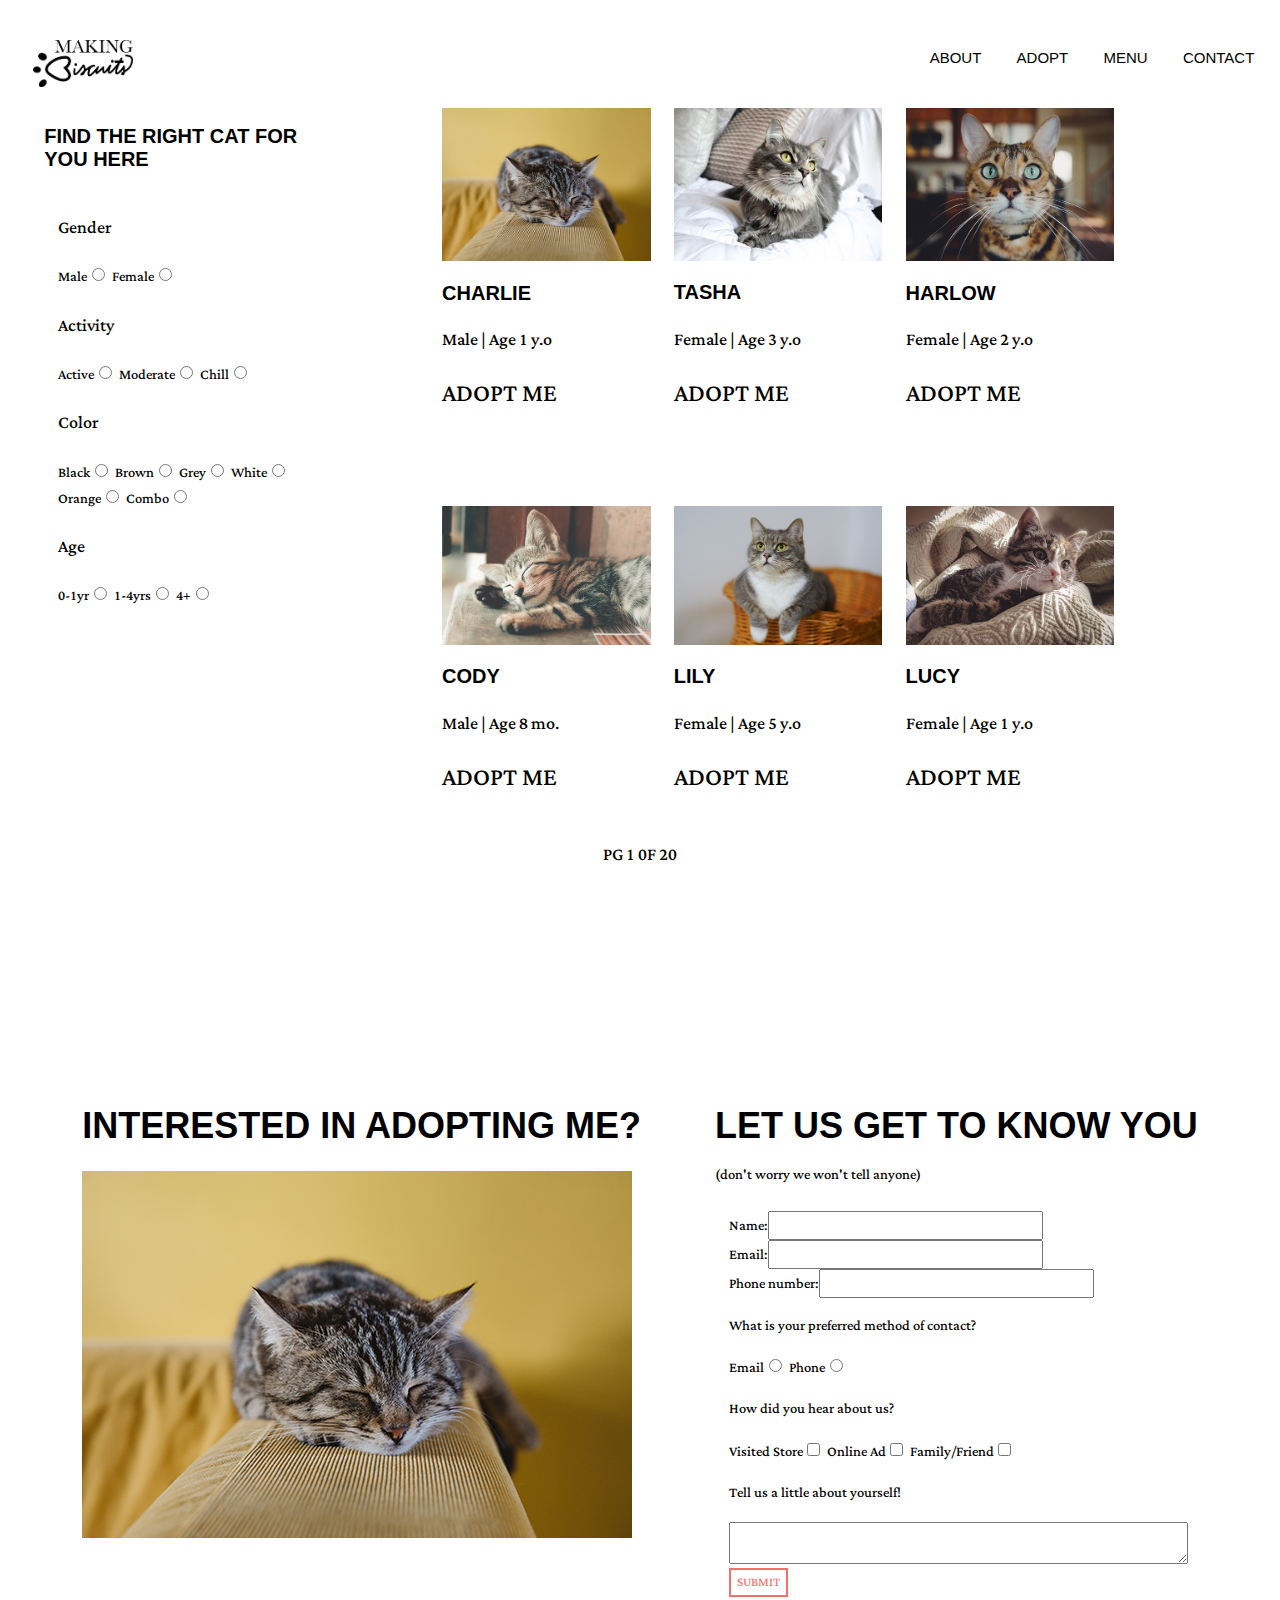
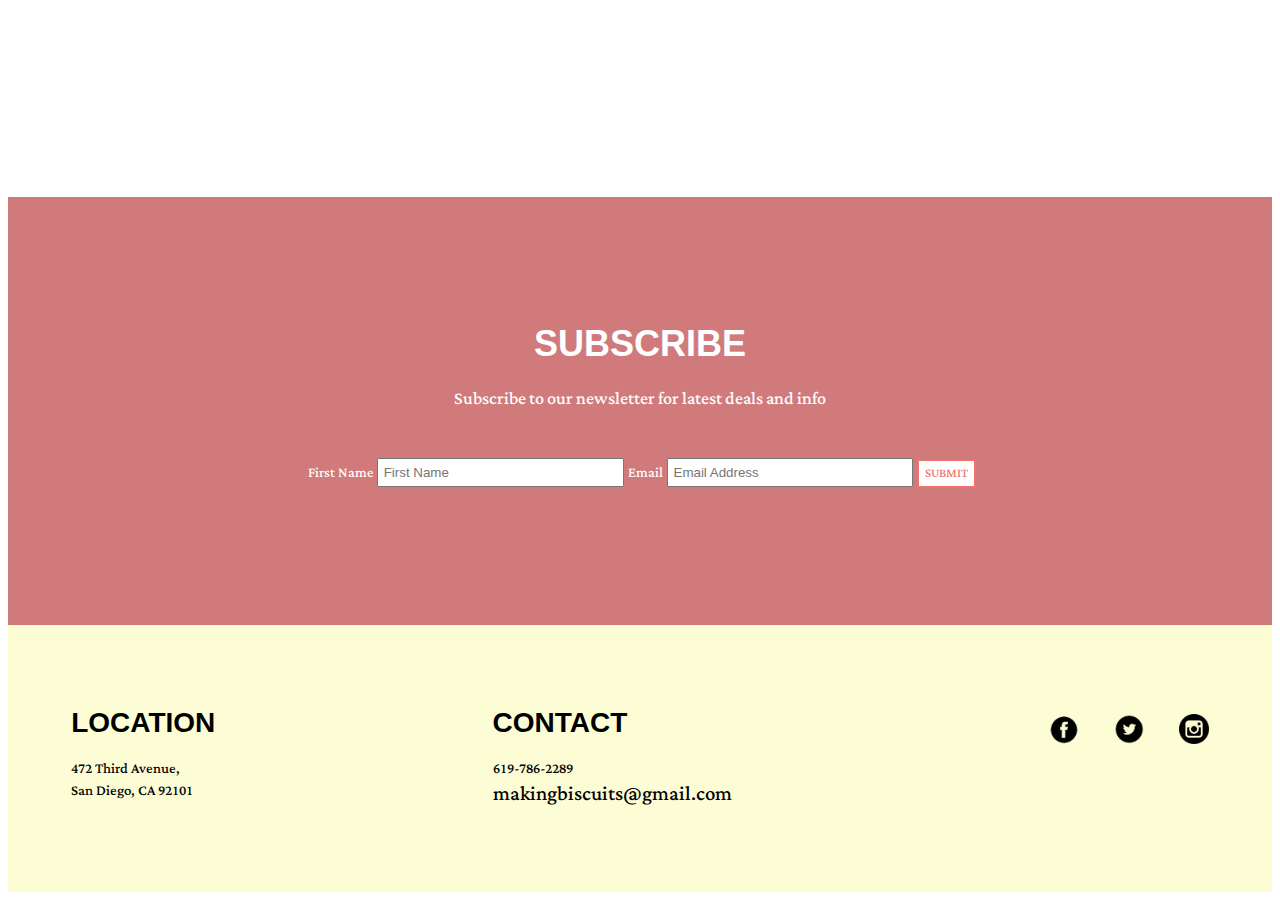
<file: makingbiscuits-web/adopt.html>
<!doctype html>
<html>
<head>
<meta charset="UTF-8">
<title>adopt</title>
<link href="css/css.css" rel="stylesheet" type="text/css" media="screen">
<link href="https://fonts.googleapis.com/css?family=Lateef|Sacramento" rel="stylesheet">
</head>

<body>
<div class="container">
		
	<header>
		<h1><a href="index.html"><img src="images/making biscuits logo-BLK.png" width="100px" alt="Making Biscuits"></a></h1>
		
	<nav id="menu-nav">
		
		<ul>
			<li><a href="index.html">About</a></li>
			<li><a href="adopt.html">Adopt</a></li>
			<li><a href="menu.html">Menu</a></li>
			<li><a href="#contact">Contact</a></li>
		</ul>
	</nav>
	</header>
	
<div class="choose-cat">
	
	<div class="options">
		
	<div class="wrap-content">
		
	<div class="filter">
		
		<div class="head" data-accordion="perfect-cat">
			
			<h2>Find the right cat for you here</h2>
		</div>
		
		<fieldset class="collapse" data-accordion-content="perfect-cat">
			
		<section>
			<p>Gender</p>
			<label for="male">Male</label><input type="radio" name="gender" value="male" id="male">
			<label for="female">Female</label><input type="radio" name="gender" value="female" id="female">
		</section>
			
		<section>
			<p>Activity</p>
			<label for="active">Active</label><input type="radio" name="activity" value="active" id="active">
			<label for="moderate">Moderate</label><input type="radio" name="activity" value="moderate" id="moderate">
			<label for="chill">Chill</label><input type="radio" name="activity" value="chill" id="chill">
		</section>
			
		<section>
			<p>Color</p>
			<label for="black">Black</label><input type="radio" name="color" value="black" id="black">
			<label for="brown">Brown</label><input type="radio" name="color" value="brown" id="brown">
			<label for="grey">Grey</label><input type="radio" name="color" value="grey" id="grey">
			<label for="white">White</label><input type="radio" name="color" value="white" id="white">
			<label for="orange">Orange</label><input type="radio" name="color" value="orange" id="orange">
			<label for="combo">Combo</label><input type="radio" name="color" value="combo" id="combo">
		</section>
			
		<section>
			<p>Age</p>
			<label for="one">0-1yr</label><input type="radio" name="age" value="one" id="one">
			<label for="four">1-4yrs</label><input type="radio" name="age" value="four" id="four">
			<label for="plus">4+</label><input type="radio" name="age" value="plus" id="plus">
		</section>
			
		</fieldset>
		</div>
		</div>
	</div>
	
	<div class="selection">
		<div class="cats-row-1">
		<section class="cat-adopt">
			<img src="images/cat2-new.jpg" alt="charlie">
			<h2>Charlie</h2>
				<p>Male | Age 1 y.o</p>
			<p><a href="#info">ADOPT ME</a></p>
		</section>
		
		<section class="cat-adopt">
			<img src="images/tasha-new.jpg" alt="tasha">
			<h2>Tasha</h2>
				<p>Female | Age 3 y.o</p>
			<p><a href="#info">ADOPT ME</a></p>
		</section>
		
		<section class="cat-adopt">
			<img src="images/cat4-new.jpg" alt="harlow">
			<h2>Harlow</h2>
				<p>Female | Age 2 y.o</p>
			<p><a href="#info">ADOPT ME</a></p>
		</section>
		</div>
		
		<div class="cats-row-2">
		<section class="cat-adopt">
			<img src="images/adopt-3.jpg" alt="cody">
			<h2>Cody</h2>
				<p>Male | Age 8 mo.</p>
			<p><a href="#info">ADOPT ME</a></p>
		</section>
		
		<section class="cat-adopt">
			<img src="images/adopt-5.jpg" alt="lily">
			<h2>Lily</h2>
				<p>Female | Age 5 y.o</p>
			<p><a href="#info">ADOPT ME</a></p>
		</section>
		
		<section class="cat-adopt">
			<img src="images/adopt-4.jpg" alt="lucy">
			<h2>Lucy</h2>
				<p>Female | Age 1 y.o</p>
			<p><a href="#info">ADOPT ME</a></p>
		</section>
		</div>
	</div>
	</div>
	<div class="pgnumber">
		<p>PG 1 0F 20</p>
		<i class="fas fa-angle-left"></i>
		<i class="fas fa-angle-right"></i>
	</div>
</div>	 
	<div id="info">
		<div class="image">
			<h1>Interested in Adopting Me?</h1>
			<img src="images/cat2.jpg" alt="charlie">
		</div>
		
		<div class="form">
			<form method="post" action="thankyou.html">
				
				<h1>Let us get to know you</h1>
				<p>(don't worry we won't tell anyone)</p>
				
			<fieldset>
				<label for="name">Name:</label><input type="text" name="name" id="name">
				<br>
				<label for="mailto">Email:</label><input type="email" name="mailto" id="mailto"><br>
				<label for="number">Phone number:</label><input type="text" name="number" id="number">
				<p>What is your preferred method of contact?</p>
				<label for="mail">Email</label><input type="radio" name="select" value="mail" id="mail">
				<label for="phone">Phone</label><input type="radio" name="select" value="phone" id="phone">
				<p>How did you hear about us?</p>
				<label for="visit">Visited Store</label><input type="checkbox" name="how" value="visit" id="visit">
				<label for="online">Online Ad</label><input type="checkbox" name="how" value="online" id="online">
				<label for="ff">Family/Friend</label><input type="checkbox" name="how" value="ff" id="ff">
				<p>Tell us a little about yourself!</p>
				<textarea name="comments" id="comments"></textarea>
				<input type="submit" value="Submit">

			</fieldset>
			</form>
		</div>
	</div>
	
		<div class="subscribe">
		<h1>Subscribe</h1>
		<p>Subscribe to our newsletter for latest deals and info</p>
			
			<form action="">
				<fieldset>
				<label for="firstname">First Name</label>
				<input type="text" name="firstname" placeholder="First Name"> 
				<label for="email">Email</label>
				<input type="email" id="email" name="emailaddress" placeholder="Email Address">
				<input type="submit" value="Submit">
				</fieldset>
			</form>
	</div>
		
		<footer>
			
		  <div class="foot">
							
			<div class="location">
				<h1>Location</h1>
				<p>472 Third Avenue,<br>San Diego, CA 92101</p>
			</div>
			
			<div class="contact-info">
					<h1>Contact</h1>
					<p>619-786-2289<br>
					<a href="mailto:makingbiscuits@gmail.com">makingbiscuits@gmail.com</a></p>
			</div>
		
		
			<div class="social">
				<ul>
					<li><img src="images/facebook.png" alt="facebook"></li>
					<li><img src="images/twitter.png" alt="twitter"></li>
					<li><img src="images/instagram.png" alt="instagram"></li>
				</ul>
			</div>
			</div>
		</footer>
</div>
</body>
</html>
</file>
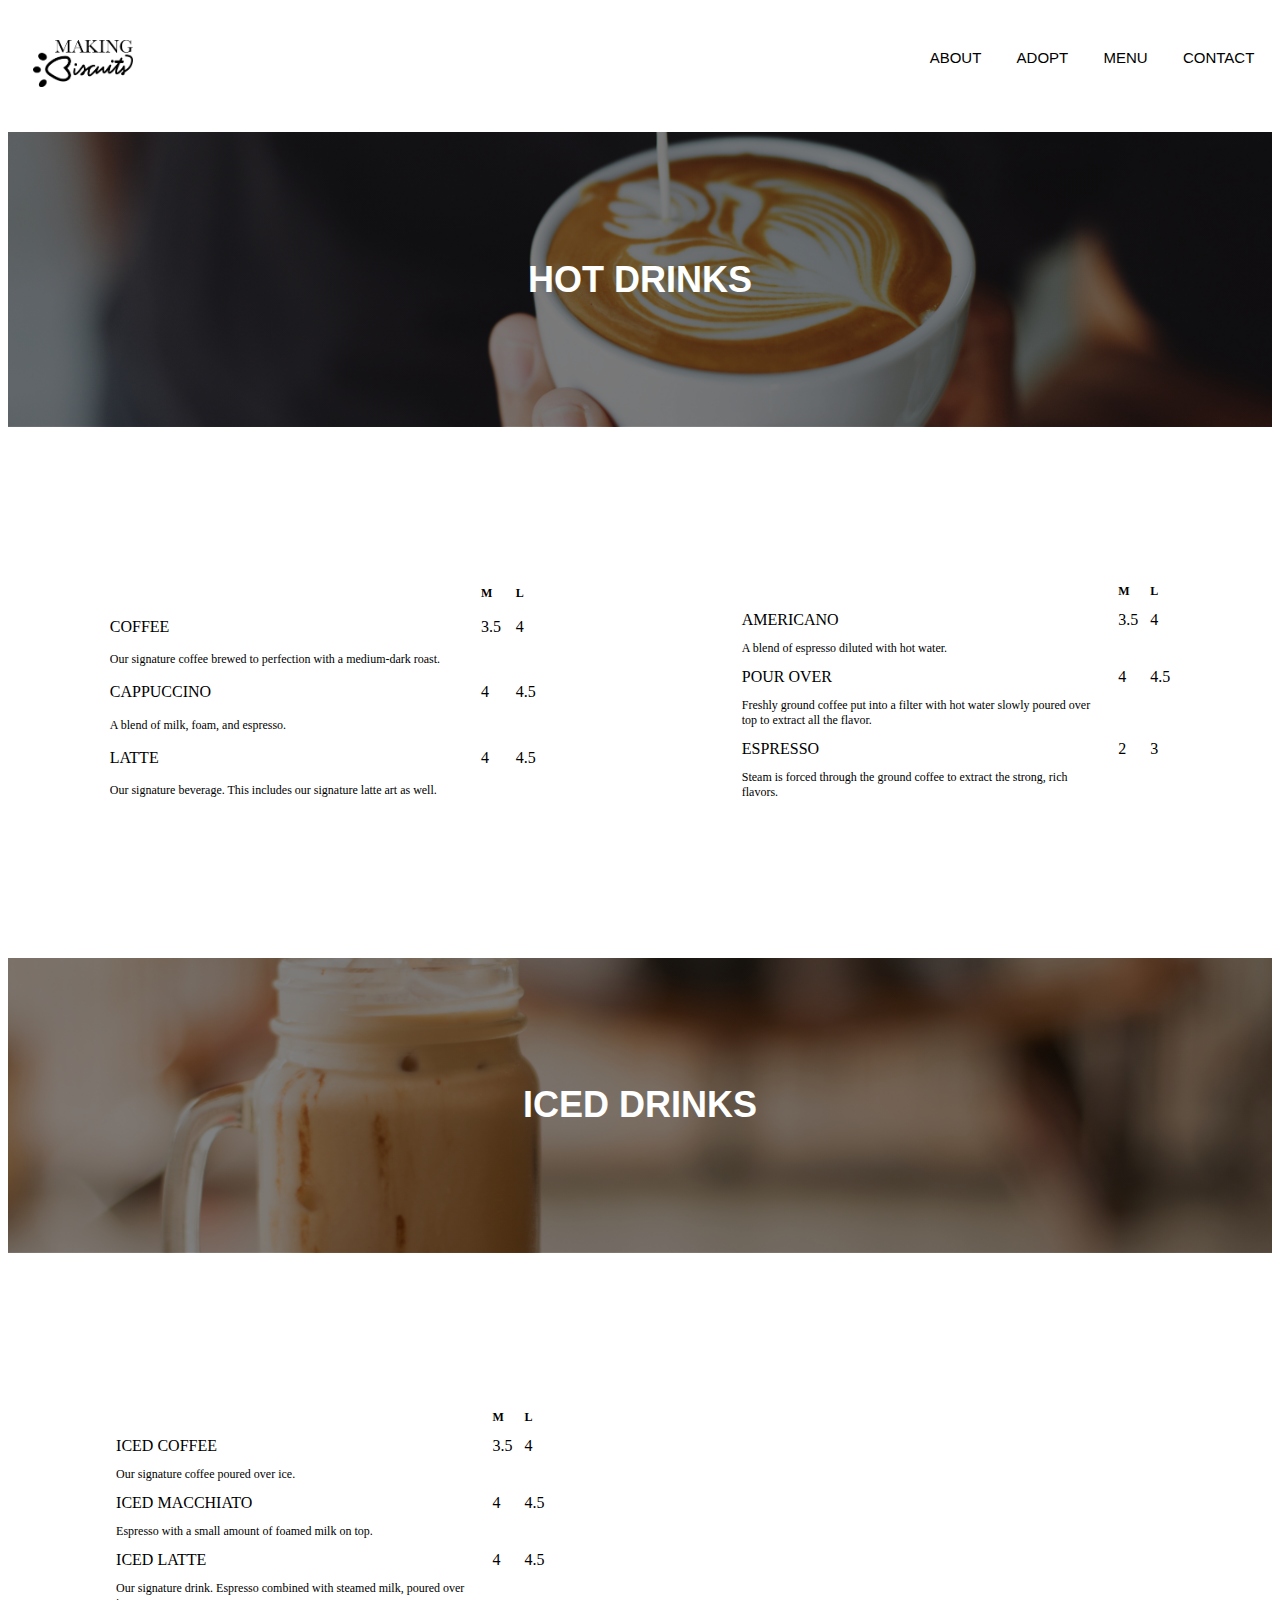
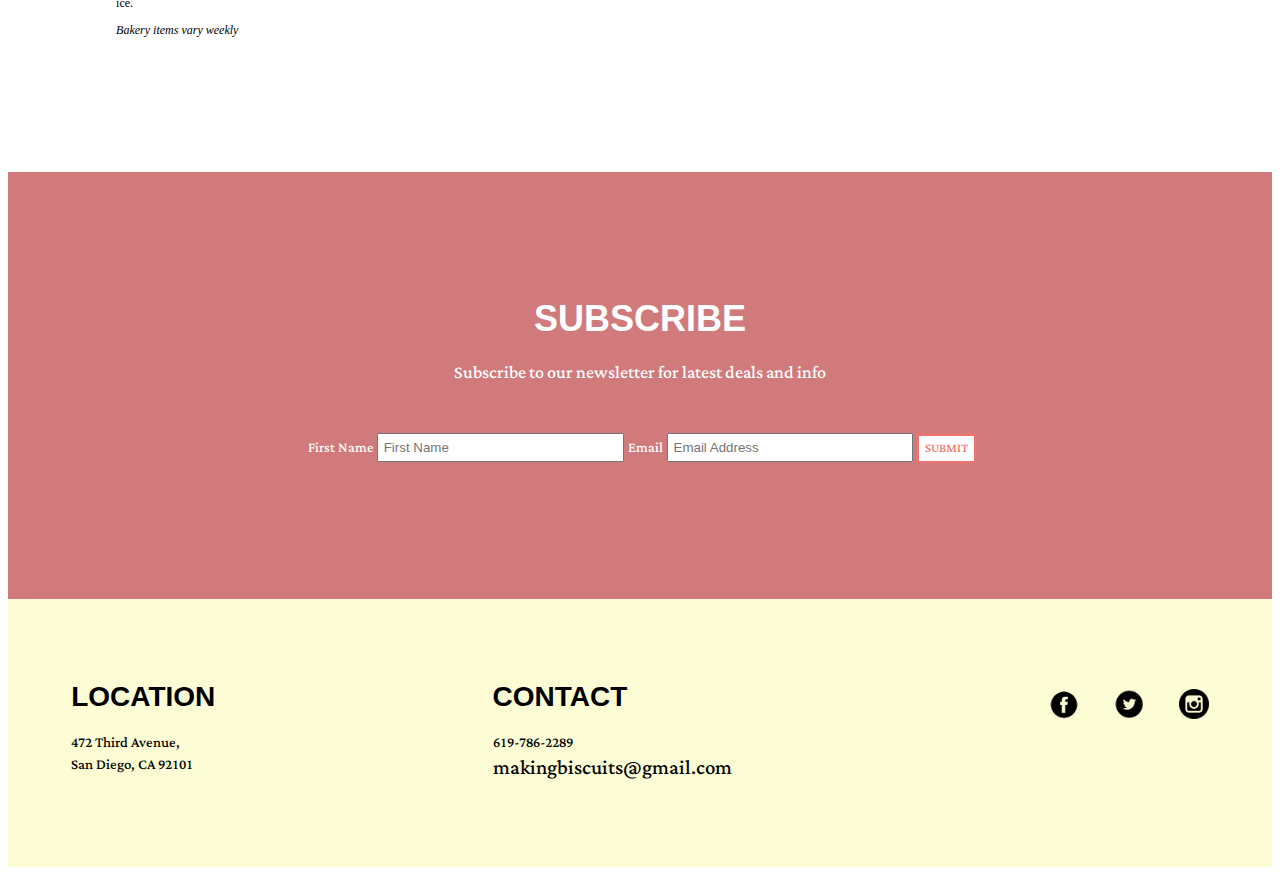
<file: makingbiscuits-web/menu.html>
<!doctype html>
<html>
<head>
<meta charset="UTF-8">
<title>menu</title>
<link href="css/css.css" rel="stylesheet" type="text/css" media="screen">
<link href="https://fonts.googleapis.com/css?family=Lateef|Sacramento" rel="stylesheet">
</head>
	
<body>
<div class="container">
		
	<header>
		<h1><a href="index.html"><img src="images/making biscuits logo-BLK.png" width="100px" alt="Making Biscuits"></a></h1>
		
	<nav id="menu-nav">
		
		<ul>
			<li><a href="index.html">About</a></li>
			<li><a href="adopt.html">Adopt</a></li>
			<li><a href="menu.html">Menu</a></li>
			<li><a href="#contact">Contact</a></li>
		</ul>
	</nav>
	</header>
	
	<div class="hot-drinks">
		<div class="hot-banner">

		<h1>Hot Drinks</h1>
		</div>
		
		<div class="menu-items">
			
		  <table>

			<tr>
				<th></th>
				<th>M</th>
				<th>L</th>
			</tr>
			
			<tr>
				<td>COFFEE</td>
				<td>3.5</td>
				<td>4</td>
			</tr>
			  
			<tr>
				<td>Our signature coffee brewed to perfection with a medium-dark roast.</td>
			</tr>
			
			<tr>
				<td>CAPPUCCINO</td>
				<td>4</td>
				<td>4.5</td>
			</tr>
			  
			<tr>
				<td>A blend of milk, foam, and espresso.</td>
			</tr>
				
			<tr>
				<td>LATTE</td>
				<td>4</td>
				<td>4.5</td>
			</tr>
			
			<tr>
				<td>Our signature beverage. This includes our signature latte art as well.</td>
			</tr>
		</table>
	
		<table>
			
			<tr>
				<th></th>
				<th>M</th>
				<th>L</th>
			</tr>
			
			<tr>
				<td>AMERICANO</td>
				<td>3.5</td>
				<td>4</td>
			</tr>
			
			<tr>
				<td>A blend of espresso diluted with hot water.</td>
			</tr>
				
			<tr>
				<td>POUR OVER</td>
				<td>4</td>
				<td>4.5</td>
			</tr>
			
			<tr>
				<td>Freshly ground coffee put into a filter with hot water slowly poured over top to extract all the flavor.</td>
			</tr>
				
			<tr>
				<td>ESPRESSO</td>
				<td>2</td>
				<td>3</td>
			</tr>
			<tr>
				<td>Steam is forced through the ground coffee to extract the strong, rich flavors.</td>
			</tr>
		</table>
		</div>
	<div class="iced-drinks">
		<div class="iced-banner">
			<h1>Iced Drinks</h1>
		</div>
		
		<table class="iced">
			
			<tr>
				<th></th>
				<th>M</th>
				<th>L</th>
			</tr>
			
			<tr>
				<td>ICED COFFEE</td>
				<td>3.5</td>
				<td>4</td>
			</tr>
			<tr>
				<td>Our signature coffee poured over ice.</td>
			</tr>

			<tr>
				<td>ICED MACCHIATO</td>
				<td>4</td>
				<td>4.5</td>
			</tr>
			<tr>
				<td>Espresso with a small amount of foamed milk on top.</td>
			</tr>
				
			<tr>
				<td>ICED LATTE</td>
				<td>4</td>
				<td>4.5</td>
			</tr>
			<tr>
				<td>Our signature drink. Espresso combined with steamed milk, poured over ice.</td>
			</tr>

			<tfoot>
				<tr>
					<td><em>Bakery items vary weekly</em></td>
				</tr>
			</tfoot>
		
	</table>
	</div>
	</div>
	
	<div class="subscribe">
		<h1>Subscribe</h1>
		<p>Subscribe to our newsletter for latest deals and info</p>
			
			<form action="">
				<fieldset>
				<label for="firstname">First Name</label>
				<input type="text" name="firstname" placeholder="First Name"> 
				<label for="email">Email</label>
				<input type="email" id="email" name="emailaddress" placeholder="Email Address">
				<input type="submit" value="Submit">
				</fieldset>
			</form>
	</div>
		
		<footer>
			
		  <div class="foot">
							
			<div class="location">
				<h1>Location</h1>
				<p>472 Third Avenue,<br>San Diego, CA 92101</p>
			</div>
			
			<div class="contact-info">
					<h1>Contact</h1>
					<p>619-786-2289<br>
					<a href="mailto:makingbiscuits@gmail.com">makingbiscuits@gmail.com</a></p>
			</div>
		
		
			<div class="social">
				<ul>
					<li><img src="images/facebook.png" alt="facebook"></li>
					<li><img src="images/twitter.png" alt="twitter"></li>
					<li><img src="images/instagram.png" alt="instagram"></li>
				</ul>
			</div>
		  </div>
		</footer>
</div>
</body>
</html>
</file>
<file: makingbiscuits-web/css/css.css>
@charset "UTF-8";
/* CSS Document */

* {
	box-sizing: border-box;
}

.container {
	margin: 0 auto;
	max-width: 100%;
}

header {
	display: flex;
	justify-content: space-between;
	align-items: center;
	height: 100px;
}

header img {
	margin: 20% 0 0 25%;
}

header a {
	font-family: 'Montserrat', sans-serif;
	font-size: .75em;
	text-transform: uppercase;
}

ul {
	list-style: none;
	width: 400px;
	display: flex;
	justify-content: space-around;
}

ul li {
	display: flex;
	font-size: 1.25em;
	align-items: center;
	height: 50px;
}

/* text */
h1, h2 {
	font-family: 'Montserrat', sans-serif;
}

h1 {
	font-size: 2.25em;
	text-transform: uppercase;
}

h2 {
	font-size: 1.25em;
	text-transform: uppercase;
}

p, a, li {
	font-family: 'Lateef', cursive;
	font-size: 1.4em;
	line-height: 1.2em;
}

a:link {
	text-decoration: none;
	color: black;
}

a:visited {
	color: #498199;
}

a:hover {
	color: #F3716C;
}

a:active {
	color: #F3716C;
}

.welcome {
	background-image: url("../images/hero-image.jpg");
	background-repeat: no-repeat;
	background-size: 100%;
	background-position: center;
	margin: 0;
	width: auto;
	height: 500px;
	display: flex;
	flex-direction: column;
	align-items: flex-start;
	padding: 0 0 0 9%;
	color: white;
}

.welcome h1 {
	font-size: 4.5rem;
	margin-bottom: 0;
	width: auto;
	display: block;
	position: relative;
}

.welcome p {
	margin: 0;
	font-size: 1.5rem;
}

.whoWeAre {
	display: flex;
	flex-direction: column;
	align-items: space-evenly;
	height: 600px;
}

.whoWeAre h1 {
	text-align: center;
	margin: 75px 0 20px 0;
}

.what {
	display: flex;
	flex-direction: row;
	justify-content: space-around;
}

.what section {
	height: 300px;
	white-space: nowrap;
	overflow: hidden;
}

.what h2 {
	overflow: hidden;
	margin-bottom: 10px;
	text-align: center;
}

.about {
	display: flex;
	flex-direction: column;
	justify-content: space-between;
}

.about-content {
	display: flex;
	width: 100%;
	justify-content: space-around;
	align-items: center;
	margin: 10% 0 0 0;
	text-align: justify;
}

.about section p  {
	width: 30%;
}

.adopt {
	display: flex;
	flex-direction: column;
	justify-content: space-around;
	margin: 10% 0 10% 0;
	text-align: center;
}

.cats {
	display: flex;
	justify-content: space-around;
}

.cats img {
	width: 90%;
}

.adopt a {
		background-color: #ffffff;
		color: #F3716C;
		border: 2px solid #F3716C;
		text-transform: uppercase;
		font-family: 'Lateef', cursive;
		font-size: 1em;
		padding: 5px 10px;
}

.adopt a:active, .adopt a:hover {
		background-color: #F3716C;
		color: #FFFFFF;
		text-decoration: none;
}

.subscribe {
	display: flex;
	flex-direction: column;
	text-align: center;
	width: 100%;
	background-color: #D07A7C;
	padding: 10%;
	color: white;
}

.subscribe p {
	margin: 0 0 4% 0;
}

.subscribe h1 {
	margin: 0 0 2% 0;
}

fieldset {
	border-style: none;
	width: 100%;	
}

.subscribe input[type="text"] {
	width: 25%;
	padding: 5px;
}

.subscribe input[type="email"] {
	width: 25%;
	padding: 5px;
}

footer {
	margin: 0;
	padding: 5%;
	background-color:#FDFDD5;
}

.foot {
	display: flex;
	justify-content: space-between;
}

footer h1 {
	font-size: 1.75em;
}

footer p {
	font-size: 1.15em;
}

.social ul {
	display: flex;
	width: 200px;
	justify-content: space-between;
}

.social ul li img {
	width: 30px;
}

/* menu */

.hot-banner {
	background-image: linear-gradient(rgba(0, 0, 0, 0.5), rgba(0, 0, 0, 0.5)), url("../images/hot_menu_banner.jpg");
	background-position: center;
	background-repeat: no-repeat;
	background-size: cover;
	position: relative;
}

.hot-banner h1 {
	text-align: center;
	color: white;
	padding: 10%;
}

.menu-items {
	display: flex;
	flex-direction: row;
	justify-content: space-around;
}

.menu-items {
	width: 100%
}

table {
	width: 45%;
	margin: 0;
	padding: 10% 5%;
}

th, td {
	padding: 5px;
	text-align: left;
}

tr:nth-child(even) {
	font-size: 1em;
}

tr:nth-child(odd) {
	font-size: .75em;
}

.iced-banner {
	background-image: linear-gradient(rgba(0, 0, 0, 0.5), rgba(0, 0, 0, 0.5)), url("../images/iced_drinks_banner.jpg");
	background-position: center;
	background-repeat: no-repeat;
	background-size: cover;
	position: relative;
}

.iced-banner h1 {
	text-align: center;
	color: white;
	padding: 10%;
}

.iced {
	margin-left: 3%;
}

/* adopt */

.choose-cat {
	display: flex;
	width: 100%;
}

.options {
	margin: 0;
	padding: 0;
}

.filter {
	width: 85%;
	margin: 0;
	padding: 0 0 0 10%;
}

.selection {
	display: flex;
	flex-direction: column;
	width: 60%;
	margin: auto;
	padding-right: 5%;
	justify-content: space-around;
	align-items: space-between;
}

.cats-row-1 {
	display: flex;
	justify-content: space-around;
	margin-bottom: 10%;
}

.cats-row-2 {
	display: flex;
}

.selection img {
	width: 90%;
	margin: 0;
}

.pgnumber {
	text-align: center;
}

.collapse {
	display: flex;
	flex-direction: column;
	align-content: space-around;
}

.collapse section {
	width: 250px;
}

#info {
	display: flex;
	justify-content: space-evenly;
	padding: 15% 0;
	margin: 0;
	width: 100%;
}
	#info p, label {
		font-family: 'Lateef', cursive;
		font-size: 1.125em;
	}
	
	.form h1 {
		margin-bottom: 0;
	}

	input[type="submit"] {
		background-color: #ffffff;
		color: #F3716C;
		border: 2px solid #F3716C;
		text-transform: uppercase;
		font-family: 'Lateef', cursive;
		font-size: 1em;
	}

	input[type="submit"]:active {
		background-color: #F3716C;
		color: #FFFFFF;
	}

	input[type="text"] {
		width: 60%;
		padding: 5px;
	}

	input[type="email"] {
		width: 60%;
		padding: 5px;
	}

	textarea {
		width: 100%;
		padding: 5px;
	}
</file>
